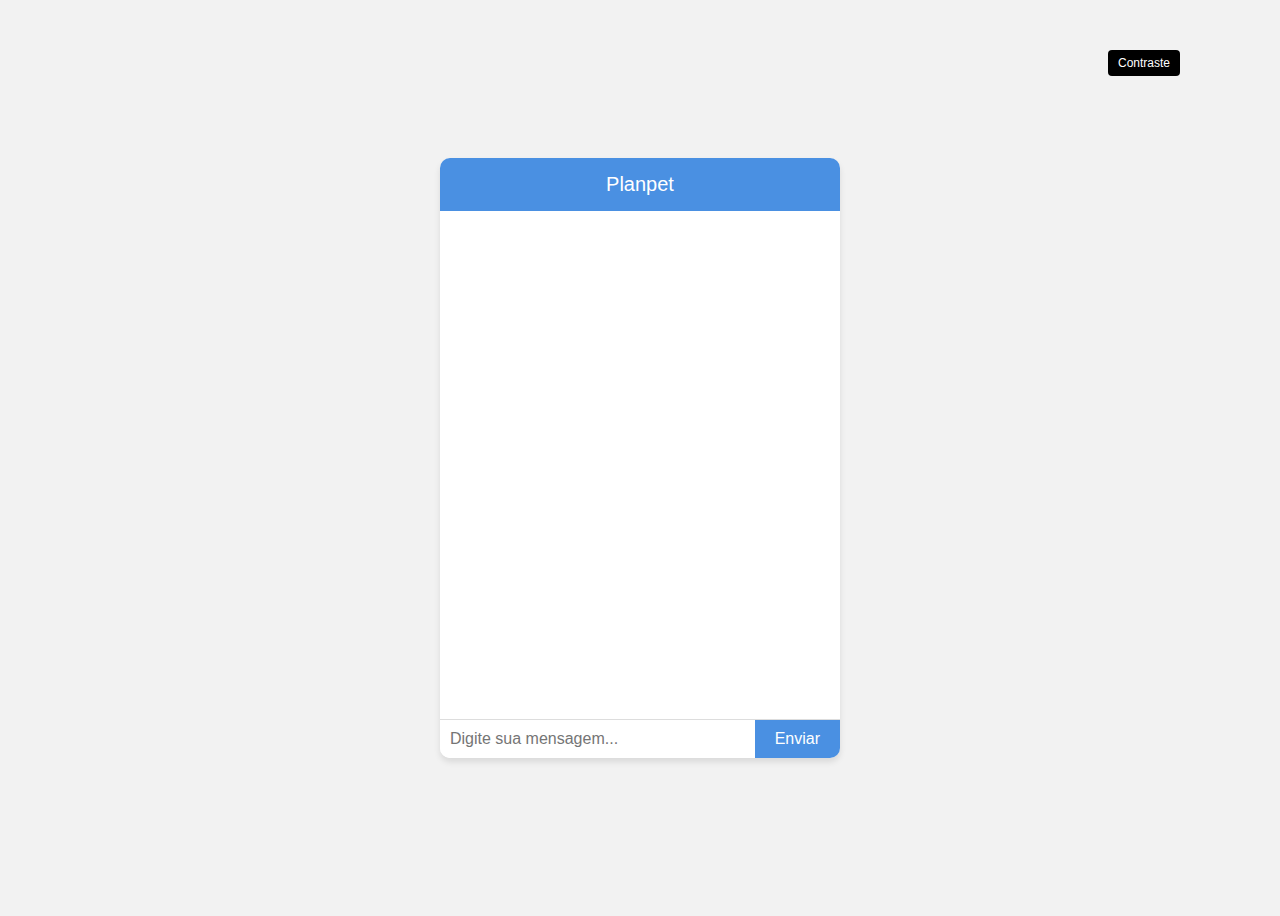
<file: chatbot/index.html>
<!DOCTYPE html>
<html lang="pt-BR">
<head>
  <meta charset="UTF-8" />
  <meta name="viewport" content="width=device-width, initial-scale=1.0"/>
  <title>Chatbot</title>
  <style>

  body.contraste {
  background-color: #000 !important;
  color: #fff !important;
}

body.contraste .chat-container {
  background-color: #111 !important;
  color: #fff !important;
}

body.contraste .chat-header {
  background-color: #fff !important;
  color: #000 !important;
}

body.contraste .chat-input input {
  background-color: #333 !important;
  color: #fff !important;
}

body.contraste .chat-input button {
  background-color: #fff !important;
  color: #000 !important;
}

body.contraste .user .text {
  background-color: #444 !important;
  color: #fff !important;
}

body.contraste .bot .text {
  background-color: #222 !important;
  color: #fff !important;
}

    body {
      background-color: #f2f2f2;
      font-family: 'Segoe UI', Tahoma, Geneva, Verdana, sans-serif;
      display: flex;
      justify-content: center;
      align-items: center;
      height: 100vh;
    }

    .chat-container {
      width: 400px;
      height: 600px;
      background-color: #ffffff;
      border-radius: 10px;
      box-shadow: 0 4px 6px rgba(0,0,0,0.1);
      display: flex;
      flex-direction: column;
      overflow: hidden;
    }

    .chat-header {
      background-color: #4A90E2;
      color: #ffffff;
      padding: 15px;
      text-align: center;
      font-size: 20px;
    }

    .chat-messages {
      flex: 1;
      padding: 15px;
      overflow-y: auto;
    }

    .chat-input {
      display: flex;
      border-top: 1px solid #ddd;
    }

    .chat-input input {
      flex: 1;
      padding: 10px;
      border: none;
      outline: none;
      font-size: 16px;
    }

    .chat-input button {
      padding: 10px 20px;
      background-color: #4A90E2;
      color: #ffffff;
      border: none;
      cursor: pointer;
      font-size: 16px;
    }

    .message {
      margin-bottom: 10px;
    }

    .user .text {
      background-color: #DCF8C6;
      padding: 10px;
      border-radius: 10px;
      max-width: 80%;
      align-self: flex-end;
    }

    .bot .text {
      background-color: #f1f0f0;
      padding: 10px;
      border-radius: 10px;
      max-width: 80%;
      align-self: flex-start;
    }
  </style>
</head>
<body>
  <button id="toggle-contrast" style="
  position: fixed;
  top: 50px;
  right: 100px;
  z-index: 999;
  padding: 6px 10px;
  font-size: 12px;
  background: #000;
  color: #fff;
  border: none;
  border-radius: 4px;
  cursor: pointer;">
  Contraste
</button>

  <div class="chat-container">
    <div class="chat-header">Planpet</div>
    <div class="chat-messages" id="chatMessages"></div>
    <div class="chat-input">
      <input type="text" id="userInput" placeholder="Digite sua mensagem..." />
      <button onclick="sendMessage()">Enviar</button>
    </div>
  </div>

  <script>
    const API_KEY = 'AIzaSyAIboEpwiw1fWnX_mWtFrXWZW3OJZbT8ag'; // Substitua pela sua chave da API Gemini

    const parceirosPetshop = [
      { nome: "studio PET", telefone: "(11) 94448-4130" },
      { nome: "IRON DOG", telefone: "(11) 95050-3334" },
    ];

    async function sendMessage() {
      const input = document.getElementById('userInput');
      const message = input.value.trim();
      if (!message) return;

      addMessage('user', message);
      input.value = '';

      if (message.toLowerCase().includes('petshop')) {
        const resposta = parceirosPetshop.map(p => `${p.nome} - ${p.telefone}`).join('\n');
        addMessage('bot', `Aqui estão alguns petshops parceiros:\n${resposta}`);
        return;
      }

      addMessage('bot', 'Pensando...');

      try {
        const response = await fetch(`https://generativelanguage.googleapis.com/v1beta/models/gemini-2.0-flash:generateContent?key=${API_KEY}`, {
          method: 'POST',
          headers: { 'Content-Type': 'application/json' },
          body: JSON.stringify({
            contents: [{
              parts: [{ text: message }]
            }]
          })
        });

        const data = await response.json();
        const reply = data.candidates?.[0]?.content?.parts?.[0]?.text || 'Desculpe, não consegui responder.';

        removeLastBotMessage();
        addMessage('bot', reply);
      } catch (err) {
        removeLastBotMessage();
        addMessage('bot', 'Erro ao se comunicar com a API.');
        console.error(err);
      }
    }

    function addMessage(sender, text) {
      const messagesDiv = document.getElementById('chatMessages');
      const messageDiv = document.createElement('div');
      messageDiv.classList.add('message', sender);

      const textSpan = document.createElement('div');
      textSpan.classList.add('text');
      textSpan.innerText = text;

      messageDiv.appendChild(textSpan);
      messagesDiv.appendChild(messageDiv);
      messagesDiv.scrollTop = messagesDiv.scrollHeight;
    }

    function removeLastBotMessage() {
      const messagesDiv = document.getElementById('chatMessages');
      const last = [...messagesDiv.querySelectorAll('.message.bot')].pop();
      if (last) messagesDiv.removeChild(last);
    }

    document.getElementById('toggle-contrast').addEventListener('click', () => {
  document.body.classList.toggle('contraste');
});

  </script>
</body>
</html>
</file>
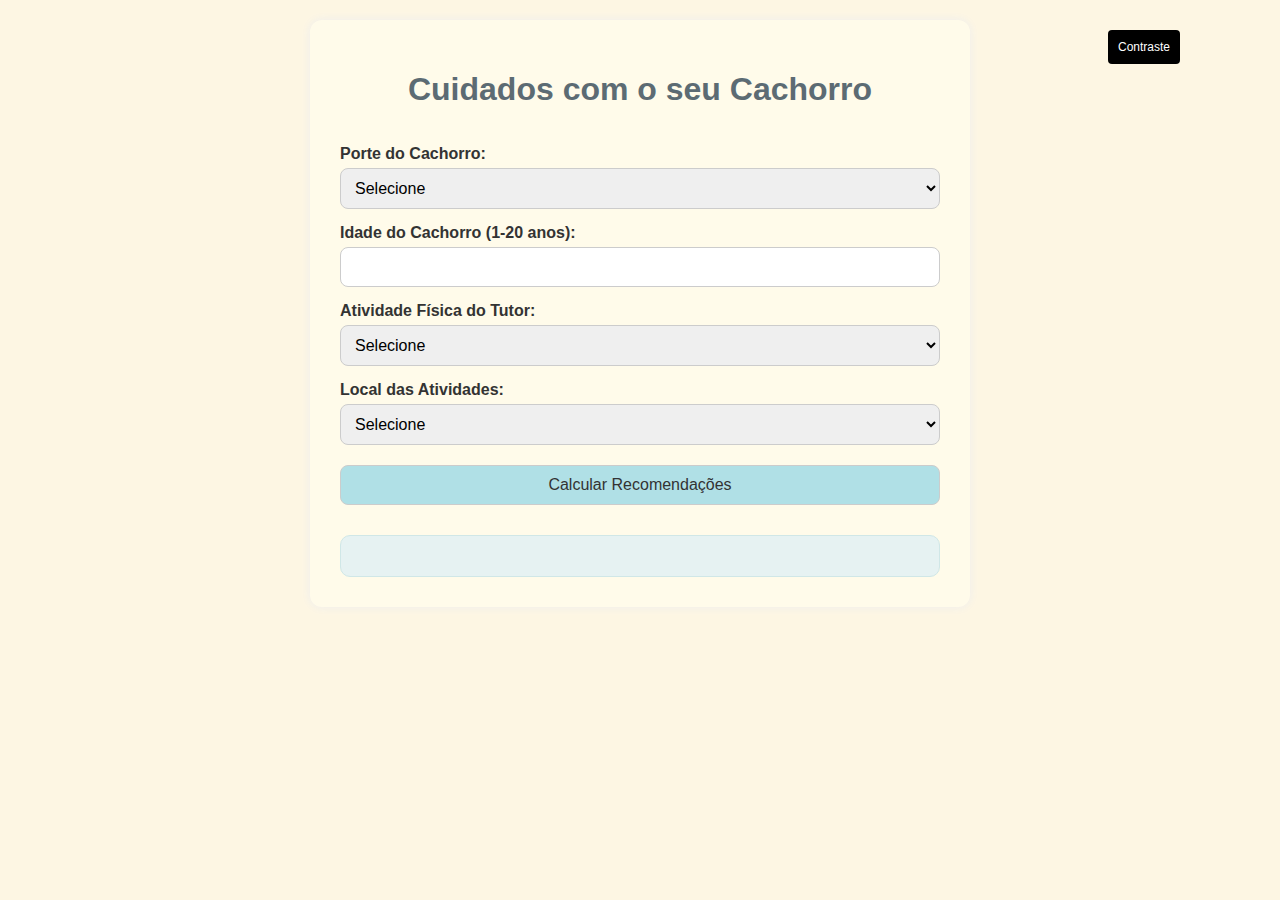
<file: Atividades-Pet-main/atividadepet.html>
<!DOCTYPE html>
<html lang="pt-BR">

<head>
    <meta charset="UTF-8" />
    <meta name="viewport" content="width=device-width, initial-scale=1.0" />
    <title>Cuidados com o Seu Cachorro</title>
    <style>
        
body.contraste {
  background-color: #000 !important;
  color: #fff !important;
}

body.contraste .container {
  background-color: #111 !important;
  color: #fff !important;
}

body.contraste input,
body.contraste select {
  background-color: #333 !important;
  color: #fff !important;
  border: 1px solid #fff;
}

body.contraste label,
body.contraste h1,
body.contraste h2,
body.contraste h3 {
  color: #fff !important;
}

body.contraste button {
  background-color: #fff !important;
  color: #000 !important;
}

        body {
            font-family: Arial, sans-serif;
            background-color: #fdf6e3;
            color: #333;
            margin: 0;
            padding: 20px;
        }

        .container {
            max-width: 600px;
            background-color: #fffbea;
            margin: auto;
            padding: 30px;
            border-radius: 12px;
            box-shadow: 0 0 10px #eee;
        }

        h1 {
            text-align: center;
            color: #5c6b73;
        }

        form {
            display: flex;
            flex-direction: column;
        }

        label {
            margin-top: 15px;
            font-weight: bold;
        }

        input,
        select,
        button {
            margin-top: 5px;
            padding: 10px;
            border: 1px solid #ccc;
            border-radius: 8px;
            font-size: 1rem;
        }

        button {
            background-color: #b0e0e6;
            color: #333;
            margin-top: 20px;
            cursor: pointer;
            transition: background 0.3s ease;
        }

        button:hover {
            background-color: #add8e6;
        }

        .resultado {
            margin-top: 30px;
            padding: 20px;
            background-color: #e6f2f2;
            border-radius: 10px;
            border: 1px solid #d0e7e7;
        }
    </style>
</head>
<nav>
    <button id="toggle-contrast" style="
  position: fixed;
  top: 10px;
  right: 100px;
  z-index: 999;
  padding: 10px 10px;
  font-size: 12px;
  background: #000;
  color: #fff;
  border: none;
  border-radius: 4px;
  cursor: pointer;
">
  Contraste
</button>

</nav>
<body>
    <div class="container">
        <h1>Cuidados com o seu Cachorro</h1>
        <form id="dogForm">
            <label for="porte">Porte do Cachorro:</label>
            <select id="porte" required>
                <option value="">Selecione</option>
                <option value="pequeno">Pequeno</option>
                <option value="medio">Médio</option>
                <option value="grande">Grande</option>
            </select>

            <label for="idade">Idade do Cachorro (1-20 anos):</label>
            <input type="number" id="idade" min="1" max="20" required>

            <label for="atividadeTutor">Atividade Física do Tutor:</label>
            <select id="atividadeTutor" required>
                <option value="">Selecione</option>
                <option value="frequente">Atividade Frequente</option>
                <option value="esporadica">Atividade Esporádica</option>
            </select>

            <label for="local">Local das Atividades:</label>
            <select id="local" required>
                <option value="">Selecione</option>
                <option value="casa">Casa</option>
                <option value="apartamento">Apartamento</option>
                <option value="parque">Parque</option>
                <option value="rua">Rua</option>
            </select>

            <button type="submit">Calcular Recomendações</button>
        </form>

        <div id="resultado" class="resultado"></div>
    </div>

    <script>
        document.getElementById("dogForm").addEventListener("submit", function (e) {
            e.preventDefault();

            const porte = document.getElementById("porte").value;
            const idade = parseInt(document.getElementById("idade").value);
            const atividadeTutor = document.getElementById("atividadeTutor").value;
            const local = document.getElementById("local").value;

            let horas = 0;

            if (porte === "pequeno") {
                horas = atividadeTutor === "frequente" ? 4 : 2;
            } else if (porte === "medio") {
                horas = atividadeTutor === "frequente" ? 6 : 3;
            } else if (porte === "grande") {
                horas = atividadeTutor === "frequente" ? 8 : 4;
            }

            if (idade >= 10) horas -= 1;
            if (idade <= 2) horas += 1;

            if (local === "parque" || local === "rua") horas += 1;
            if (local === "apartamento") horas -= 1;

            horas = Math.max(horas, 1);

            const dicasSaude = `
        <ul>
          <li>Leve seu cachorro para check-ups regulares com o veterinário.</li>
          <li>Mantenha a vacinação e vermifugação em dia.</li>
          <li>Ofereça água fresca sempre disponível.</li>
          <li>Estimule com brinquedos e interações.</li>
        </ul>
      `;

            let racao = "";
            if (idade <= 1) {
                racao = "Ração Premium para filhotes, rica em proteínas e DHA.";
            } else if (idade <= 7) {
                racao = "Ração para adultos com nutrientes balanceados e ômega 3.";
            } else {
                racao = "Ração sênior com condroitina e glucosamina para articulações.";
            }

            document.getElementById("resultado").innerHTML = `
        <h2>Recomendações:</h2>
        <p><strong>Horas ideais de atividade por semana:</strong> ${horas} horas</p>
        <h3>Dicas de Saúde:</h3>
        ${dicasSaude}
        <h3>Ração Ideal:</h3>
        <p>${racao}</p>
      `;
        });
        document.getElementById('toggle-contrast').addEventListener('click', () => {
  document.body.classList.toggle('contraste');
});

    </script>
</body>

</html>
</file>
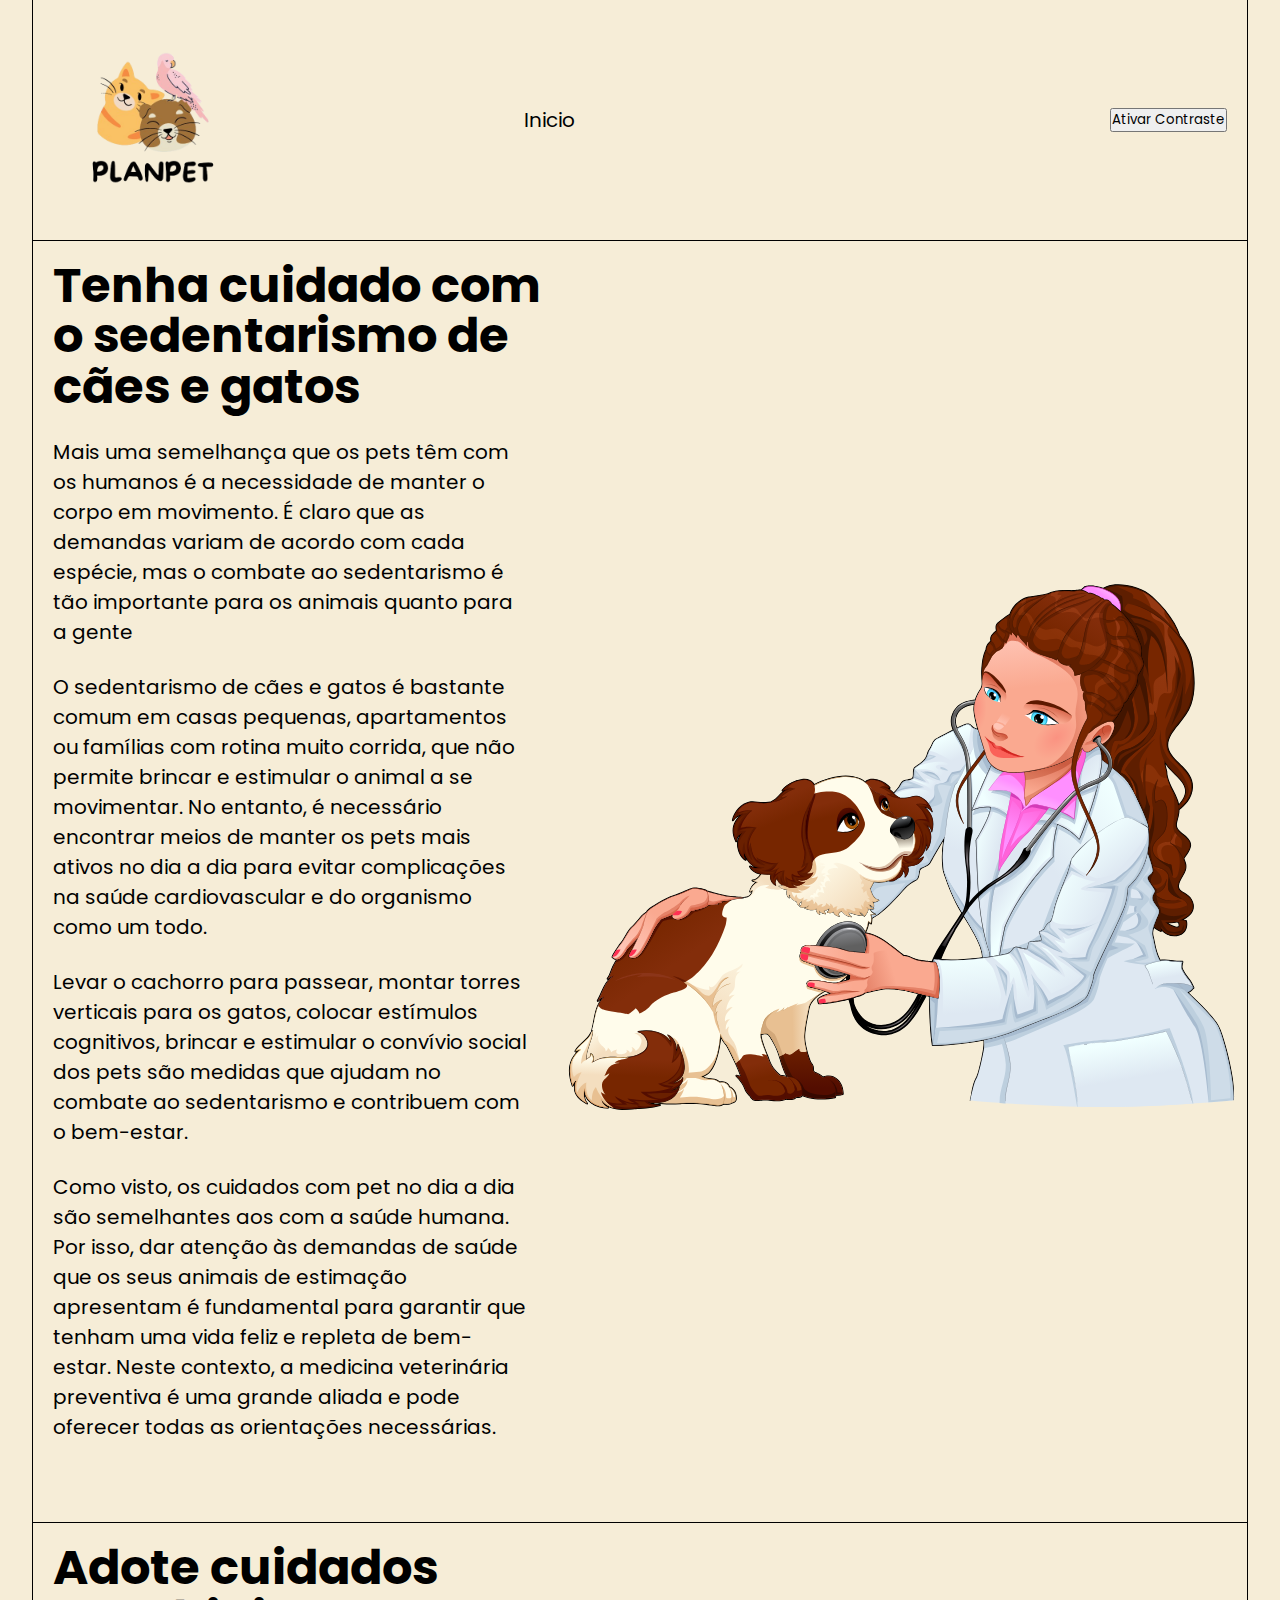
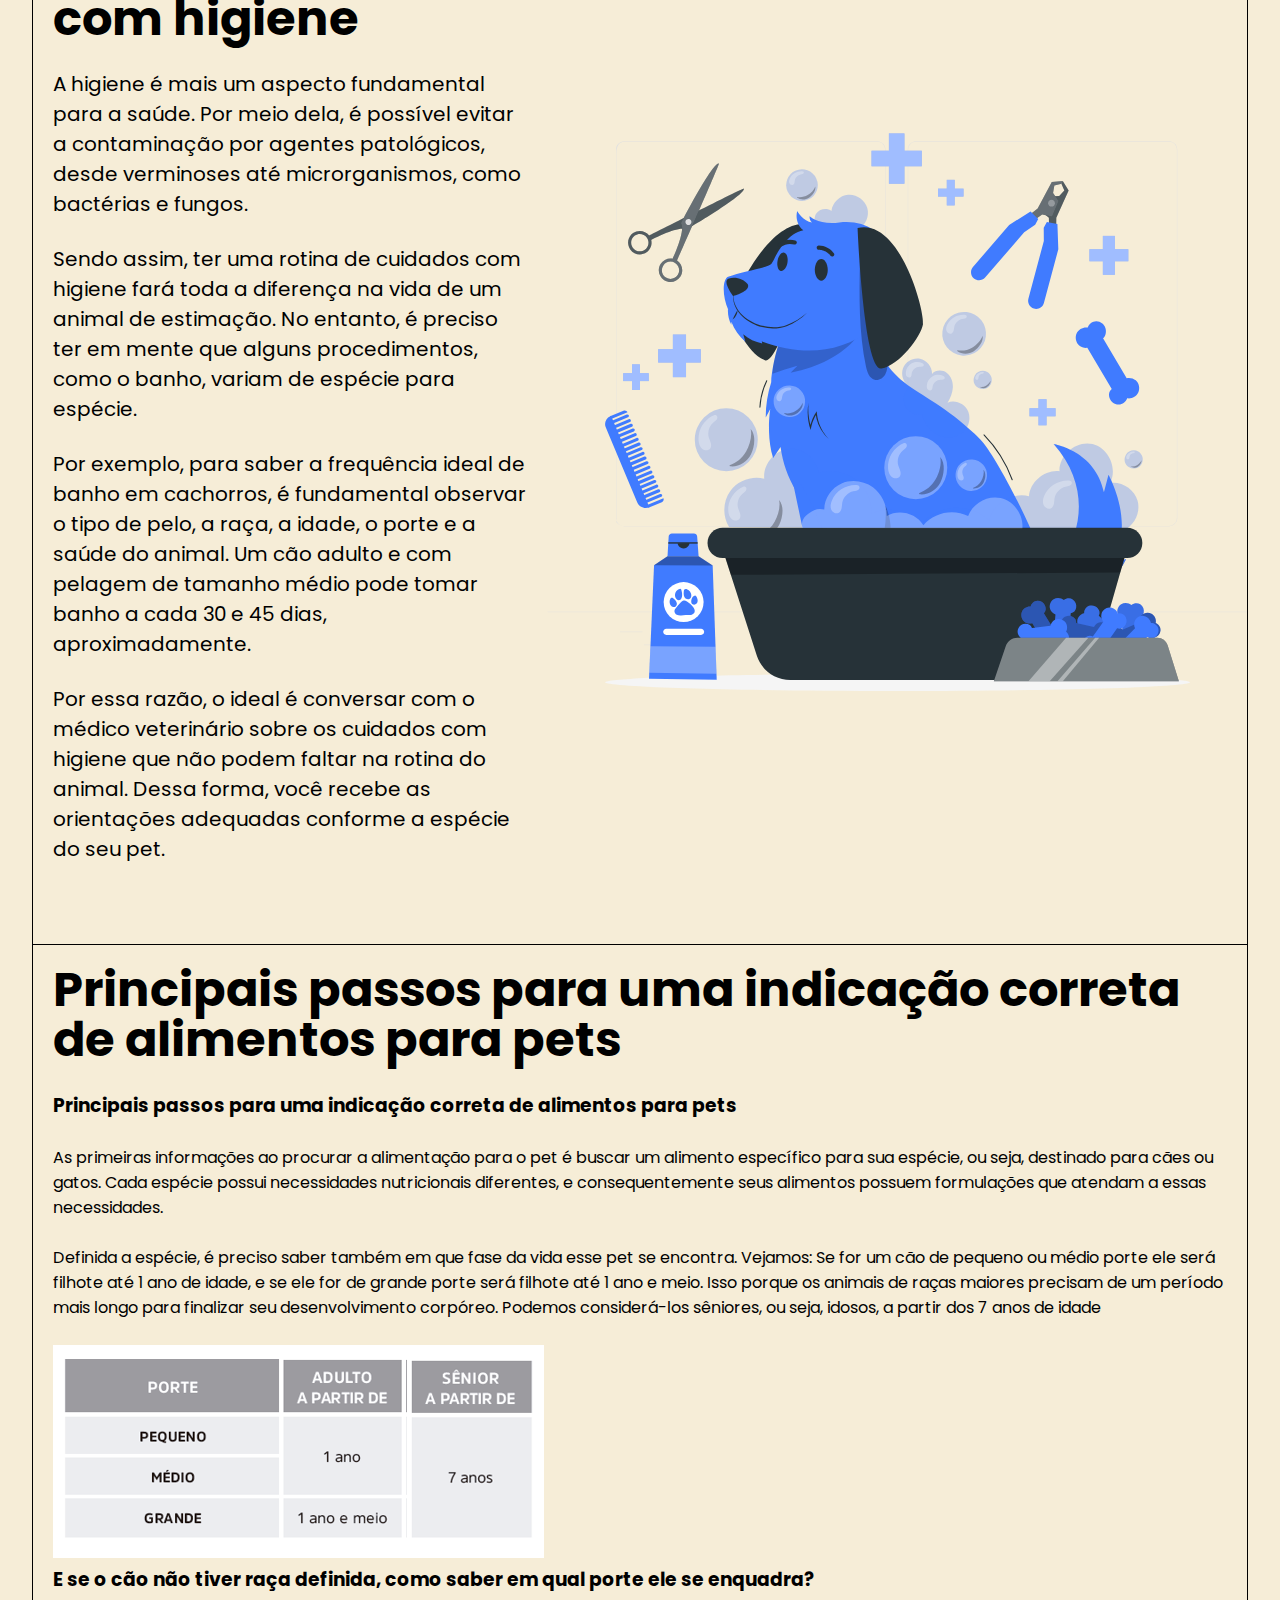
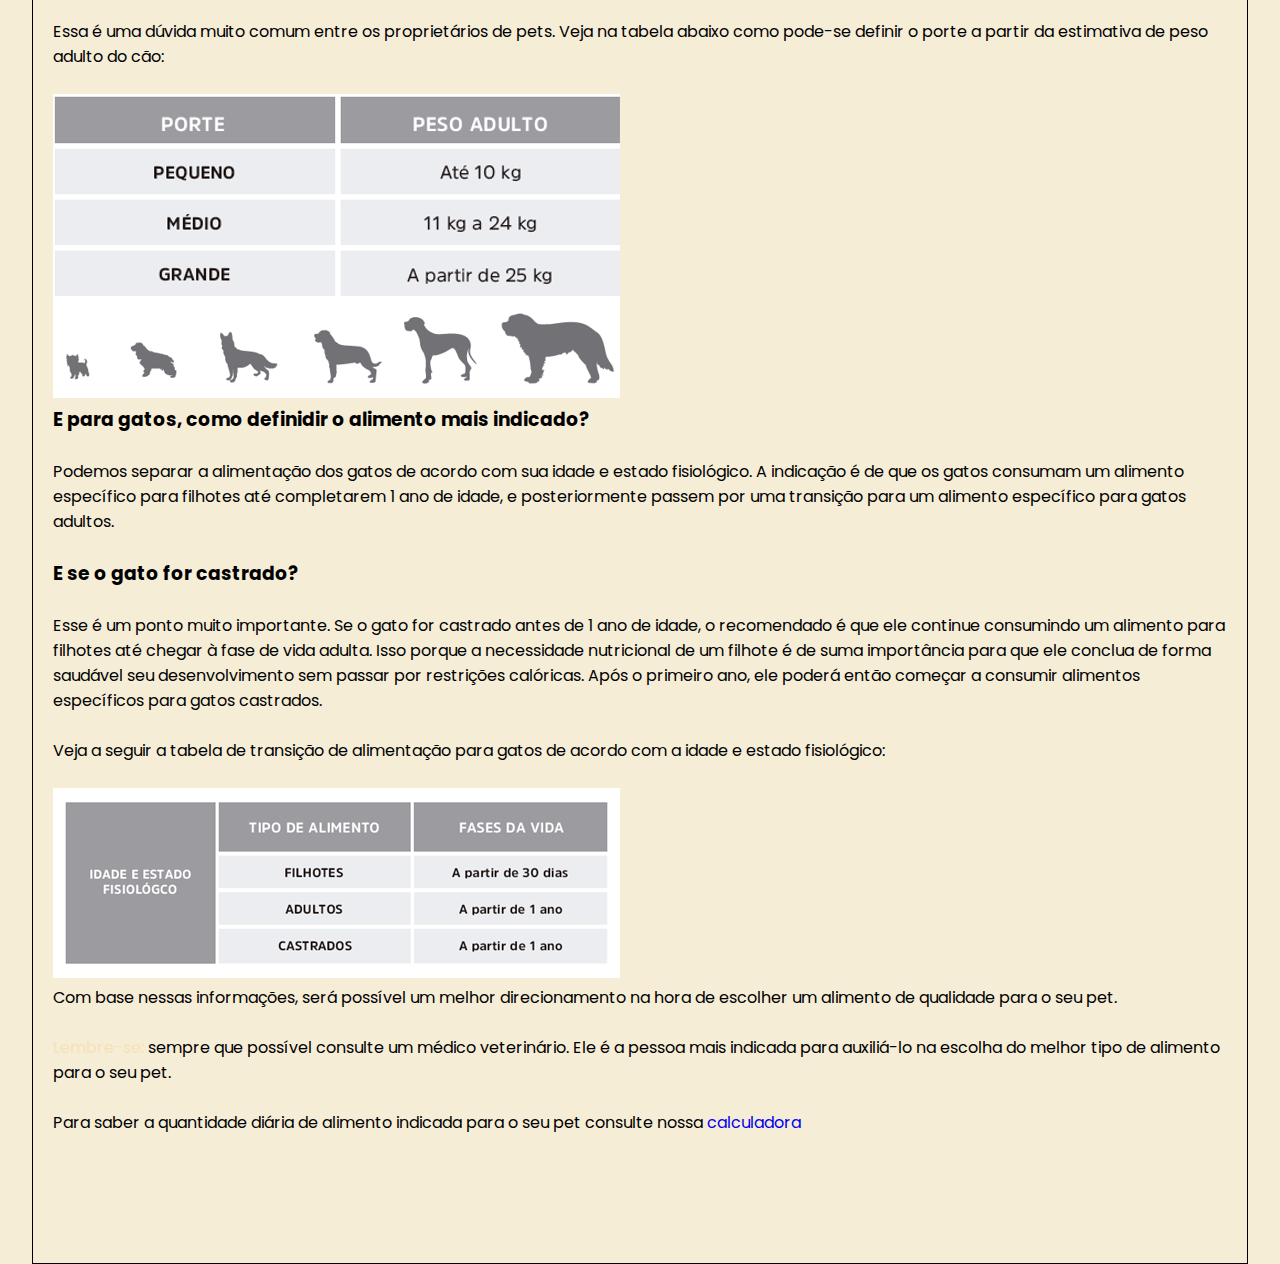
<file: blog/blog.html>
<!DOCTYPE html>
<html lang="en">
<head>
    <meta charset="UTF-8">
    <meta name="viewport" content="width=device-width, initial-scale=1.0">
    <link rel="stylesheet" href="./css/blog.css">
    <title>blog</title>
</head>
<body>
    <header>
        <div class="container " > 
        <img src="./planpetpi.png" alt= "bem-vindo" class="imgtm">
        <nav >
            <a href="/index.html">Inicio</a>
           
            
            
        </nav>
        <a href></a>   
         <button id="dark-mode-toggle">Ativar Contraste</button>
    </div>
    </header>
        
        <section class="hero-section">
            <div class="container row-reverse" >
            <img src="./985081_293.svg" alt="" width="700">
            <div>
                <h1>Tenha cuidado com o sedentarismo de cães e gatos</h1><br>
                <p >Mais uma semelhança que os pets têm com os humanos é a necessidade de manter o corpo em movimento. É claro que as demandas variam de acordo com cada espécie, mas o combate ao sedentarismo é tão importante para os animais quanto para a gente</p>
               <br>
                <p>O sedentarismo de cães e gatos é bastante comum em casas pequenas, apartamentos ou famílias com rotina muito corrida, que não permite brincar e estimular o animal a se movimentar. No entanto, é necessário encontrar meios de manter os pets mais ativos no dia a dia para evitar complicações na saúde cardiovascular e do organismo como um todo.
                </p>
                <br>
                
                <p>Levar o cachorro para passear, montar torres verticais para os gatos, colocar estímulos cognitivos, brincar e estimular o convívio social dos pets são medidas que ajudam no combate ao sedentarismo e contribuem com o bem-estar.</p>
                <br>
                <p>Como visto, os cuidados com pet no dia a dia são semelhantes aos com a saúde humana. Por isso, dar atenção às demandas de saúde que os seus animais de estimação apresentam é fundamental para garantir que tenham uma vida feliz e repleta de bem-estar. Neste contexto, a medicina veterinária preventiva é uma grande aliada e pode oferecer todas as orientações necessárias.</p>
        </section>

        <section class="hero-section">
            <div class="container row-reverse" >
            <img src="./30590429_7696081.svg" alt="" width="700">
            <div>

            <h1>Adote cuidados com higiene</h1>
            <br>
            <p>A higiene é mais um aspecto fundamental para a saúde. Por meio dela, é possível evitar a contaminação por agentes patológicos, desde verminoses até microrganismos, como bactérias e fungos.</p>
            <br>
            <p>Sendo assim, ter uma rotina de cuidados com higiene fará toda a diferença na vida de um animal de estimação. No entanto, é preciso ter em mente que alguns procedimentos, como o banho, variam de espécie para espécie.</p>
            <br>
            <p>Por exemplo, para saber a frequência ideal de banho em cachorros, é fundamental observar o tipo de pelo, a raça, a idade, o porte e a saúde do animal. Um cão adulto e com pelagem de tamanho médio pode tomar banho a cada 30 e 45 dias, aproximadamente.
            </p>
            <br>
            <p>Por essa razão, o ideal é conversar com o médico veterinário sobre os cuidados com higiene que não podem faltar na rotina do animal. Dessa forma, você recebe as orientações adequadas conforme a espécie do seu pet.</p>
               
    </section>

    <section class="courses-section">
        <h1>Principais passos para uma indicação correta de alimentos para pets</h1>
        <br>
        <h3>Principais passos para uma indicação correta de alimentos para pets</h3>
        <br>
        <p>
        As primeiras informações ao procurar a alimentação para o pet é buscar um alimento específico para sua espécie, ou seja, destinado para cães ou gatos. Cada espécie possui necessidades nutricionais diferentes, e consequentemente seus alimentos possuem formulações que atendam a essas necessidades.
        </p>
        <br>
        <p>Definida a espécie, é preciso saber também em que fase da vida esse pet se encontra. Vejamos: Se for um cão de pequeno ou médio porte ele será filhote até 1 ano de idade, e se ele for de grande porte será filhote até 1 ano e meio. Isso porque os animais de raças maiores precisam de um período mais longo para finalizar seu desenvolvimento corpóreo. Podemos considerá-los sêniores, ou seja, idosos, a partir dos 7 anos de idade</p>
        <br>
        <img src="./14-INDICAÇÃO(tabela1).png" alt="">
        <br>
        <h3>E se o cão não tiver raça definida, como saber em qual porte ele se enquadra?</h3>
        <br>
        <p>Essa é uma dúvida muito comum entre os proprietários de pets. Veja na tabela abaixo como pode-se definir o porte a partir da estimativa de peso adulto do cão:</p>
        <br>
        <img src="./14-INDICAÇÃO(tabela2)(2).png" alt="">
        <h3>E para gatos, como definidir o alimento mais indicado?</h3>
        <br>
        <p>Podemos separar a alimentação dos gatos de acordo com sua idade e estado fisiológico. A indicação é de que os gatos consumam um alimento específico para filhotes até completarem 1 ano de idade, e posteriormente passem por uma transição para um alimento específico para gatos adultos.</p>
        <br>
        <h3>E se o gato for castrado?</h3>
        <br>
        <p>Esse é um ponto muito importante. Se o gato for castrado antes de 1 ano de idade, o recomendado é que ele continue consumindo um alimento para filhotes até chegar à fase de vida adulta. Isso porque a necessidade nutricional de um filhote é de suma importância para que ele conclua de forma saudável seu desenvolvimento sem passar por restrições calóricas. Após o primeiro ano, ele poderá então começar a consumir alimentos específicos para gatos castrados.
            <br>
            <br>
            Veja a seguir a tabela de transição de alimentação para gatos de acordo com a idade e estado fisiológico:</p>
            <br>
            <img src="./14-INDICAÇÃO(tabela3).png" alt="">
        <br>
        <p>Com base nessas informações, será possível um melhor direcionamento na hora de escolher um alimento de qualidade para o seu pet.</p>
        <br>
        <p> <span class="text-primary">Lembre-se:</h3></span> sempre que possível consulte um médico veterinário. Ele é a pessoa mais indicada para auxiliá-lo na escolha do melhor tipo de alimento para o seu pet.</p>
        <br>
        <p>Para saber a quantidade diária de alimento indicada para o seu pet consulte nossa <a href="./calculadora.html">calculadora</a></p>

      

</section>
  
        <script>
       document.addEventListener("DOMContentLoaded", function() {
    const botaoContraste = document.getElementById("dark-mode-toggle");
    const corpo = document.body;

    // Verifica se há um modo salvo no localStorage
    if (localStorage.getItem("modoEscuro") === "ativado") {
        corpo.classList.add("dark-mode");
    }

    botaoContraste.addEventListener("click", function() {
        corpo.classList.toggle("dark-mode");

        // Salva a preferência do usuário no localStorage
        if (corpo.classList.contains("dark-mode")) {
            localStorage.setItem("modoEscuro", "ativado");
        } else {
            localStorage.removeItem("modoEscuro");
        }
    });
});
        </script>
    </main>
    
</body>
</html>
</file>
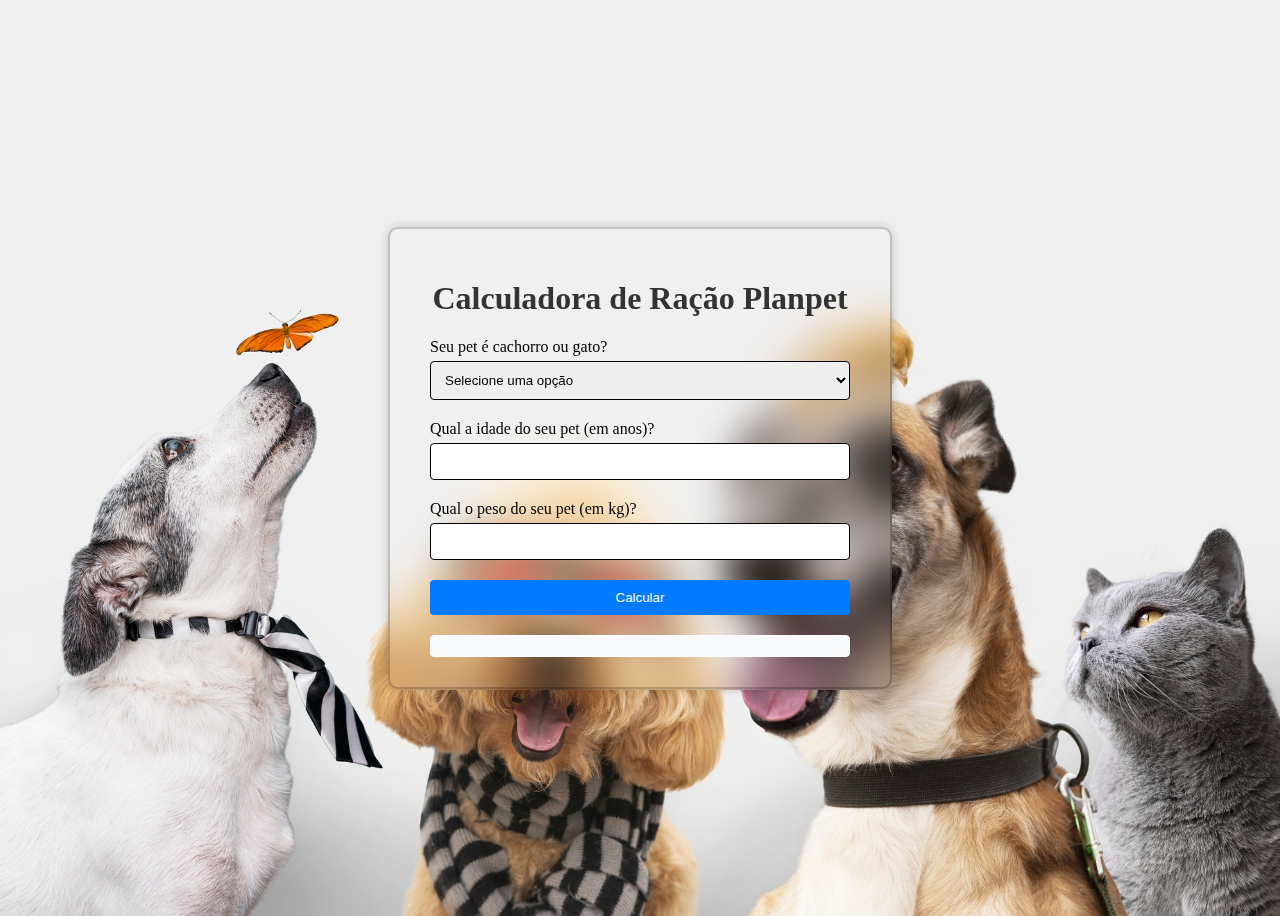
<file: blog/calculadora.html>
<!DOCTYPE html>
<html lang="pt">

<head>
    <meta charset="UTF-8">
    <meta name="viewport" content="width=device-width, initial-scale=1.0">
    <title>Calculadora de Ração para Pets</title>
    <style>
        body {
            display: flex;
            justify-content: center;
            align-items: center;
            height: 100vh;
            min-height: 100vh;
            background: url(./grupo-de-animais-fofos-em-fundo-branco.jpg) no-repeat;
            background-size: cover;
            background-position: center;
        }

        .container {
            width: 420px;
            background: transparent;
            border: 2px solid rgba(0, 0, 0, 0.2);
            backdrop-filter: blur(20px);
            box-shadow: 0 0 10px rgba(0, 0, 0, .2);
            color: #000000;
            border-radius: 10px;
            padding: 30px 40px;

        }

        h1 {
            text-align: center;
            color: #333;
        }

        form {
            display: flex;
            flex-direction: column;
            margin-top: 20px;
        }

        label {
            margin-bottom: 5px;
            color: #000000;
        }

        input,
        select {
            padding: 10px;
            margin-bottom: 20px;
            border: 1px solid #000000;
            border-radius: 4px;
        }

        button {
            padding: 10px 15px;
            background-color: #007bff;
            color: white;
            border: none;
            border-radius: 4px;
            cursor: pointer;
            transition: background-color 0.3s ease;
        }

        button:hover {
            background-color: #0056b3;
        }

        #resultado {
            margin-top: 20px;
            padding: 10px;
            background-color: #f8f9fa;
            border: 1px solid #fffdfd;
            border-radius: 4px;



        }
    </style>
</head>

<body>
    <div class="input-field">
        <div class="container">
            <h1>Calculadora de Ração Planpet</h1>

            <form id="petForm">
                <label for="tipo_pet">Seu pet é cachorro ou gato?</label>
                <select id="tipo_pet" name="tipo_pet" required>
                    <option value="">Selecione uma opção</option>
                    <option value="cachorro">Cachorro</option>
                    <option value="gato">Gato</option>
                </select>

                <label for="idade">Qual a idade do seu pet (em anos)?</label>
                <input type="number" id="idade" name="idade" min="0" step="any" required>

                <label for="peso">Qual o peso do seu pet (em kg)?</label>
                <input type="number" id="peso" name="peso" min="0" step="any" required>

                <button type="submit">Calcular</button>
            </form>
            <div id="resultado"></div>
        </div>

        <script>
            function calcularRacao(tipoPet, idade, peso) {
                if (tipoPet === 'cachorro') {
                    return idade < 1 ? peso * 40 : peso * 30;
                } else if (tipoPet === 'gato') {
                    return idade < 1 ? peso * 50 : peso * 20;
                } else {
                    return 0;
                }
            }

            document.getElementById('petForm').onsubmit = function (event) {
                event.preventDefault();
                var tipoPet = document.getElementById('tipo_pet').value.toLowerCase();
                var idade = parseFloat(document.getElementById('idade').value);
                var peso = parseFloat(document.getElementById('peso').value);
                var quantidadeRacao = calcularRacao(tipoPet, idade, peso);
                document.getElementById('resultado').innerText = 'Você deve dar aproximadamente ' + quantidadeRacao.toFixed(0) + 'g de ração por dia para o seu ' + tipoPet + '.';
            }
        </script>

</body>

</html>
</file>
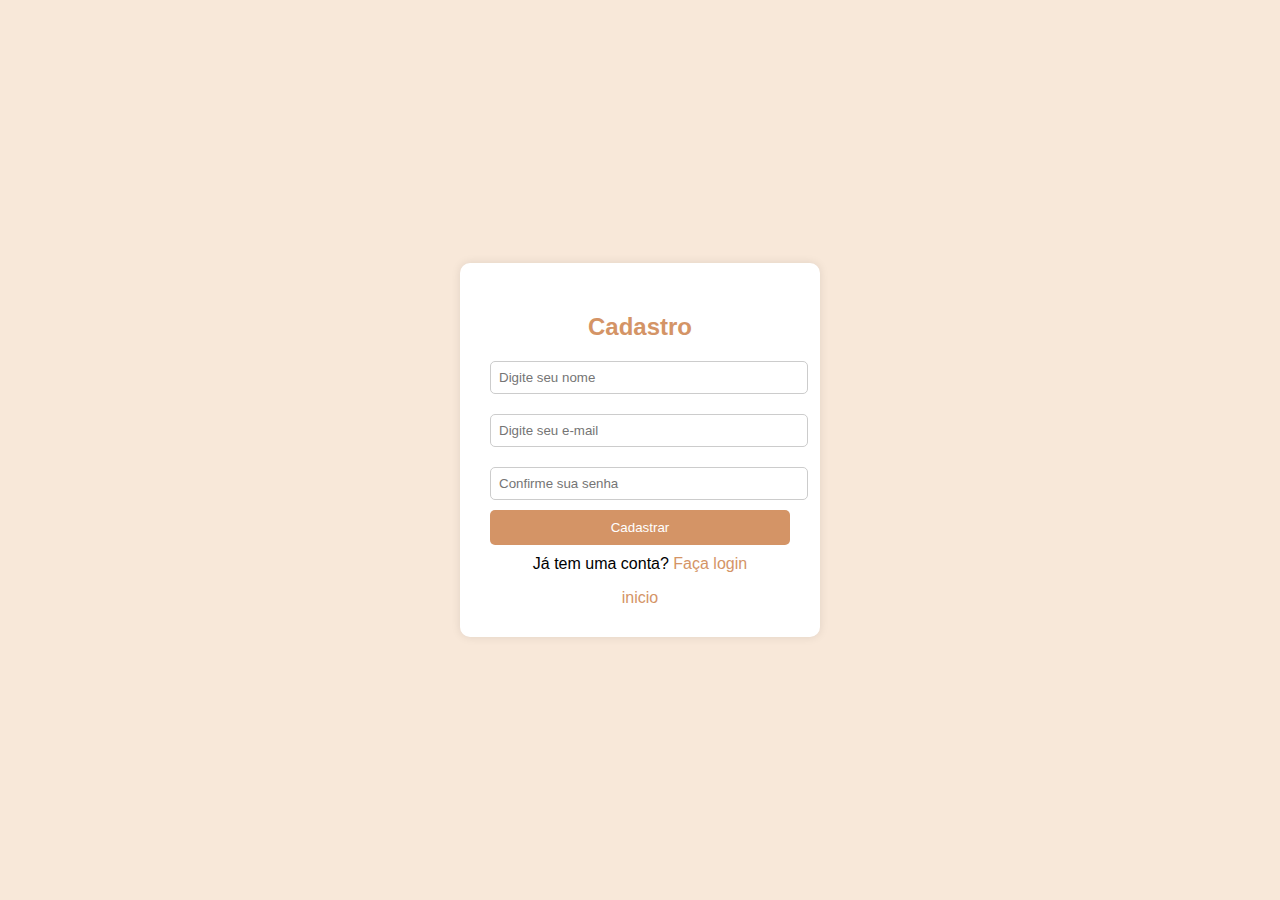
<file: cadastro/cadastro.html>
<!DOCTYPE html>
<html lang="pt-BR">
<head>
    <meta charset="UTF-8">
    <meta name="viewport" content="width=device-width, initial-scale=1.0">
    <title>Cadastro</title>
    <link rel="stylesheet" href="src/style/style.css">
</head>
<body>
    
    <div class="container">
        <h2>Cadastro</h2>
        <form id="registerForm">
            <label for="name"></label>
            <input type="text" id="name" placeholder="Digite seu nome" required>

            <label for="email"></label>
            <input type="email" id="emailRegister" placeholder="Digite seu e-mail" required>

            <label for="password"></label>
            <input type="password" id="passwordRegister" placeholder="Confirme sua senha" required>

            <button type="submit">Cadastrar</button>
            <p>Já tem uma conta? <a href="./login.html">Faça login</a></p>
            <a href="/index.html"> inicio </a>
        </form>
    </div>
    <script>
document.getElementById("registerForm").addEventListener("submit", function(event) {
    event.preventDefault();
    const formData = new FormData(this);

    fetch("cadastrar.php", {
        method: "POST",
        body: formData
    }).then(res => res.text())
      .then(msg => alert(msg))
      .catch(err => console.error(err));
});
</script>

</body>
</html>
</file>
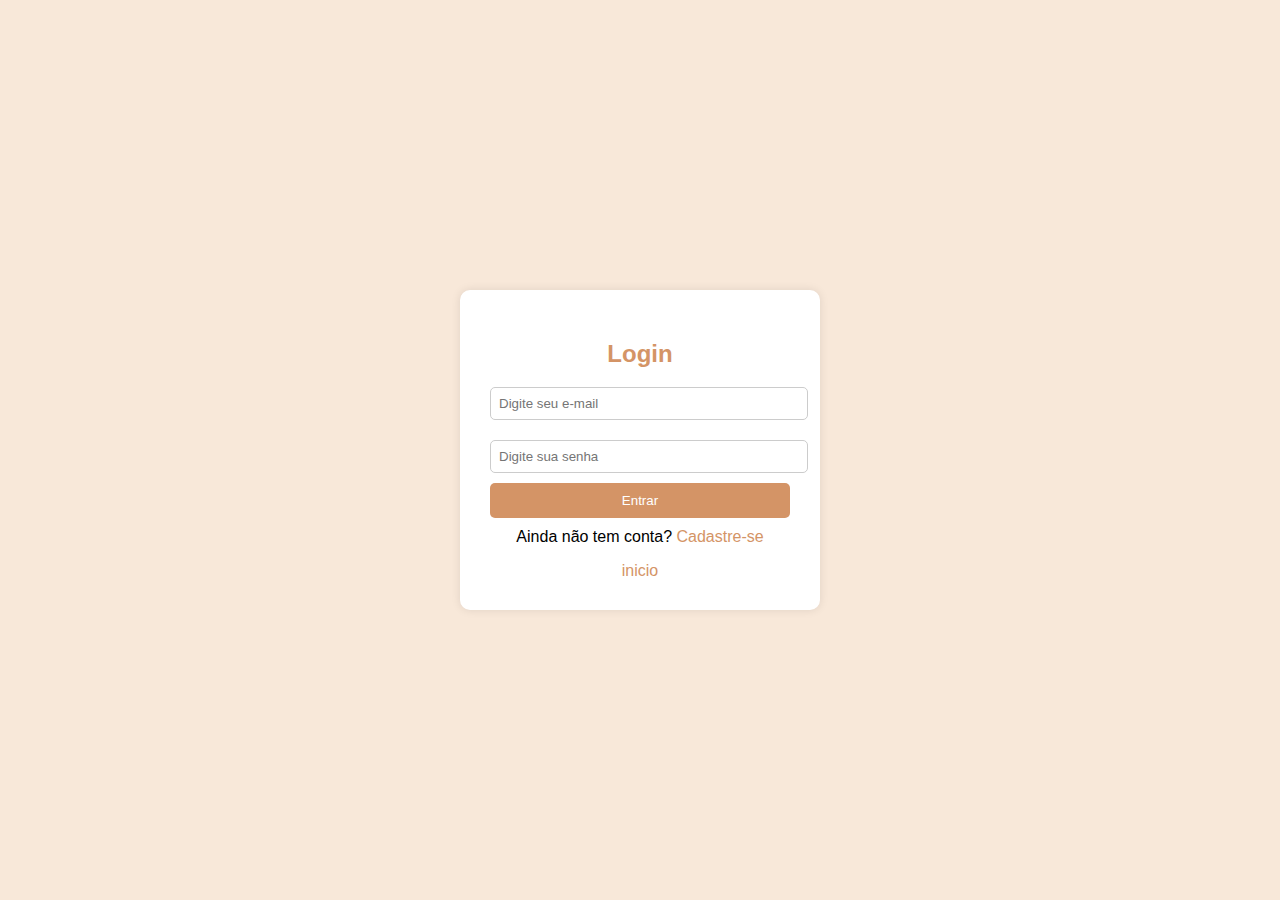
<file: cadastro/login.html>
<!DOCTYPE html>
<html lang="pt-BR">
<head>
    <meta charset="UTF-8">
    <meta name="viewport" content="width=device-width, initial-scale=1.0">
    <title>Login - PetShop</title>
    <link rel="stylesheet" href="src/style/style.css">
</head>
<body>
    <div class="container">
        <h2>Login</h2>
        <form id="loginForm">
            <label for="email"></label>
            <input type="email" id="email" placeholder="Digite seu e-mail" required>

            <label for="password"></label>
            <input type="password" id="password" placeholder="Digite sua senha" required>

            <button type="submit">Entrar</button>
            <p>Ainda não tem conta? <a href="./cadastro.html">Cadastre-se</a></p>
            <a href="/index.html"> inicio </a>

        </form>
    </div>
    <script src="src/style/javascript/javascript.js"></script>
</body>
</html>
</file>
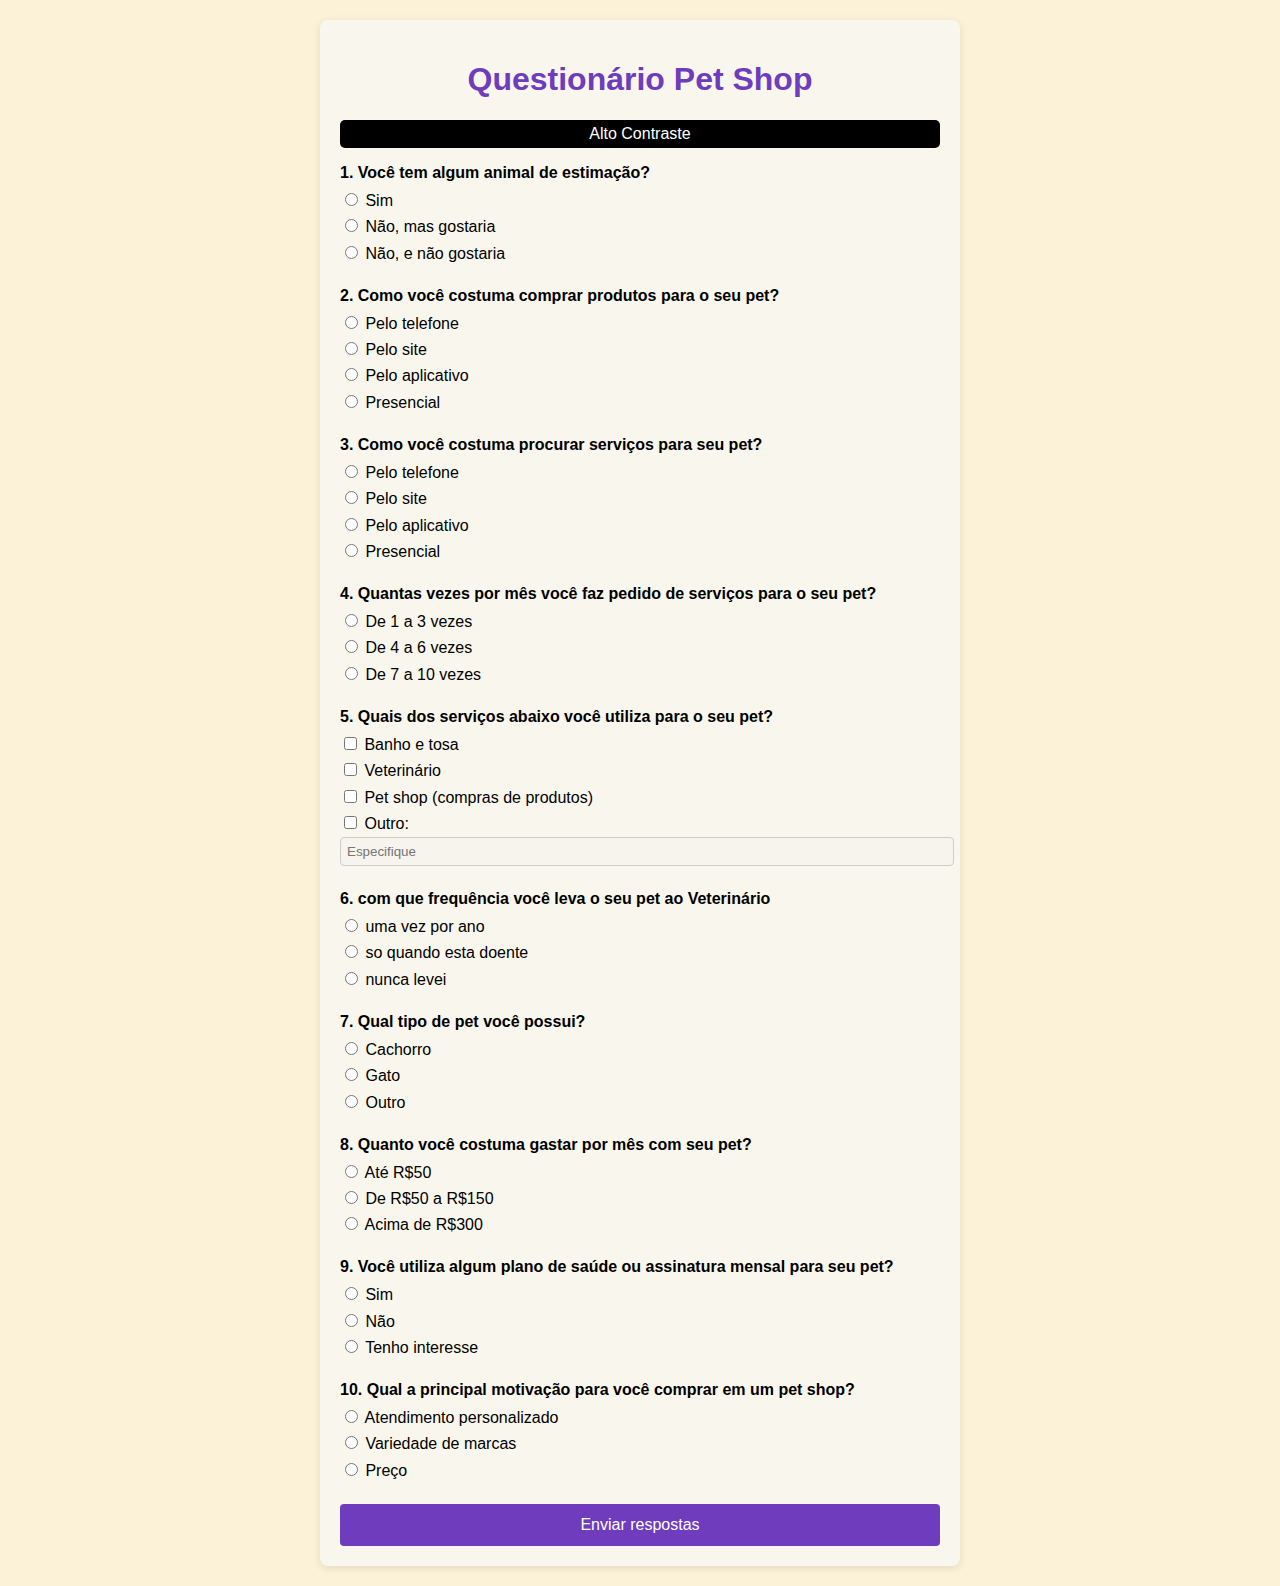
<file: questionario/questionario.html>
<!DOCTYPE html>
<html lang="pt-BR">
<head>
  <meta charset="UTF-8" />
  <meta name="viewport" content="width=device-width, initial-scale=1.0"/>
  <title>Questionário Pet Shop</title>
  <style>

 button.contraste {
      display: block;
      width: 100%;
      padding: 12px;
      background: #6e3cbc;
      color: white;
      border: none;
      border-radius: 4px;
      font-size: 1rem;
      cursor: pointer;
 }
body.contraste {
  background: #000 !important;
  color: #fff !important;
}

body.contraste .container {
  background: #111 !important;
  color: #fff;
}

body.contraste input,
body.contraste select,
body.contraste textarea {
  background: #333;
  color: #fff;
  border: 1px solid #fff;
}

body.contraste label {
  color: #fff;
}

body.contraste button {
  background: #fff !important;
  color: #000 !important;
}

    body {
      font-family: Arial, sans-serif;
      background:   #fcf2d8;
;
      margin: 0;
      padding: 20px;
    }
    .container {
      max-width: 600px;
      margin: auto;
      background: #f9f7ed;
      border-radius: 8px;
      box-shadow: 0 2px 8px rgba(0,0,0,0.1);
      padding: 20px;
    }
    h1 {
      text-align: center;
      color: #6e3cbc;
    }
    .question {
      margin-bottom: 1.5rem;
    }
    .question p {
      font-weight: bold;
      margin-bottom: 0.5rem;
    }
    .options label {
      display: block;
      margin-bottom: 0.4rem;
      cursor: pointer;
    }
    .options input[type="text"] {
      width: 100%;
      padding: 6px;
      margin-top: 4px;
      border: 1px solid #ccc;
      border-radius: 4px;
    }
    button {
      display: block;
      width: 100%;
      padding: 12px;
      background: #6e3cbc;
      color: white;
      border: none;
      border-radius: 4px;
      font-size: 1rem;
      cursor: pointer;
    }
    button:hover {
      background: #5b329b;
    }
    #result {
      margin-top: 20px;
      background: #eef;
      padding: 15px;
      border-radius: 6px;
    }
  </style>
</head>
<body>

  <div class="container">
    <h1>Questionário Pet Shop</h1>
    <form id="surveyForm">
       <button id="toggle-contrast" style="position: justify; top: 5px; right: 5px; z-index: 5; padding: 5px; background: #000; color: #fff; border: none; border-radius: 5px; cursor: pointer;">
  Alto Contraste
</button>
      <!-- 1 -->
      <div class="question">
        <p>1. Você tem algum animal de estimação?</p>
        <div class="options">
          <label><input type="radio" name="q1" value="Sim" required> Sim</label>
          <label><input type="radio" name="q1" value="Não, mas gostaria"> Não, mas gostaria</label>
          <label><input type="radio" name="q1" value="Não, e não gostaria"> Não, e não gostaria</label>
        </div>
      </div>

      <!-- 2 -->
      <div class="question">
        <p>2. Como você costuma comprar produtos para o seu pet?</p>
        <div class="options">
          <label><input type="radio" name="q2" value="Pelo telefone" required> Pelo telefone</label>
          <label><input type="radio" name="q2" value="Pelo site"> Pelo site</label>
          <label><input type="radio" name="q2" value="Pelo aplicativo"> Pelo aplicativo</label>
          <label><input type="radio" name="q2" value="Presencial"> Presencial</label>
        </div>
      </div>

      <!-- 3 -->
      <div class="question">
        <p>3. Como você costuma procurar serviços para seu pet?</p>
        <div class="options">
          <label><input type="radio" name="q3" value="Pelo telefone" required> Pelo telefone</label>
          <label><input type="radio" name="q3" value="Pelo site"> Pelo site</label>
          <label><input type="radio" name="q3" value="Pelo aplicativo"> Pelo aplicativo</label>
          <label><input type="radio" name="q3" value="Presencial"> Presencial</label>
        </div>
      </div>

      <!-- 4 -->
      <div class="question">
        <p>4. Quantas vezes por mês você faz pedido de serviços para o seu pet?</p>
        <div class="options">
          <label><input type="radio" name="q4" value="De 1 a 3 vezes" required> De 1 a 3 vezes</label>
          <label><input type="radio" name="q4" value="De 4 a 6 vezes"> De 4 a 6 vezes</label>
          <label><input type="radio" name="q4" value="De 7 a 10 vezes"> De 7 a 10 vezes</label>
        </div>
      </div>

      <!-- 5 -->
      <div class="question">
        <p>5. Quais dos serviços abaixo você utiliza para o seu pet?</p>
        <div class="options">
          <label><input type="checkbox" name="q5" value="Banho e tosa"> Banho e tosa</label>
          <label><input type="checkbox" name="q5" value="Veterinário"> Veterinário</label>
          <label><input type="checkbox" name="q5" value="Pet shop (compras de produtos)"> Pet shop (compras de produtos)</label>
          <label>
            <input type="checkbox" id="otherChk" name="q5" value="Outro"> Outro:
            <input type="text" id="otherText" placeholder="Especifique" disabled>
          </label>
        </div>
      </div>

  <!-- 6 -->
      <div class="question">
        <p>6. com que frequência você leva o seu pet ao Veterinário</p>
        <div class="options">
          <label><input type="radio" name="q6" value="uma vez por ano" required> uma vez por ano</label>
          <label><input type="radio" name="q6" value="so quando esta doente "> so quando esta doente </label>
          <label><input type="radio" name="q6" value="nunca levei "> nunca levei </label>
        </div>
      </div>

      <!-- 7 -->
      <div class="question">
        <p>7. Qual tipo de pet você possui?</p>
        <div class="options">
          <label><input type="radio" name="q7" value="Cachorro" required> Cachorro</label>
          <label><input type="radio" name="q7" value="Gato "> Gato </label>
          <label><input type="radio" name="q7" value="Outro "> Outro </label>
        </div>
      </div>

      <!-- 8 -->
      <div class="question">
        <p>8. Quanto você costuma gastar por mês com seu pet?</p>
        <div class="options">
          <label><input type="radio" name="q8" value="Até R$50" required> Até R$50</label>
          <label><input type="radio" name="q8" value="De R$50 a R$150"> De R$50 a R$150 </label>
          <label><input type="radio" name="q8" value="Acima de R$300"> Acima de R$300 </label>
        </div>
      </div>

      <!-- 9 -->
      <div class="question">
        <p>9.  Você utiliza algum plano de saúde ou assinatura mensal para seu pet?</p>
        <div class="options">
          <label><input type="radio" name="q9" value="Sim" required> Sim</label>
          <label><input type="radio" name="q9" value="Nao"> Não </label>
          <label><input type="radio" name="q9" value="Tenho interesse "> Tenho interesse </label>
        </div>
      </div>

      <!-- 10 -->
      <div class="question">
        <p>10. Qual a principal motivação para você comprar em um pet shop?</p>
        <div class="options">
          <label><input type="radio" name="q10" value="Atendimento personalizado" required> Atendimento personalizado</label>
          <label><input type="radio" name="q10" value="Variedade de marcas"> Variedade de marcas</label>
          <label><input type="radio" name="q10" value="Preço"> Preço </label>
        </div>
      </div>
      

      <button type="submit">Enviar respostas</button>
    </form>

    <div id="result" hidden></div>
  </div>

  <script>
document.getElementById('otherChk').addEventListener('change', function(){
  document.getElementById('otherText').disabled = !this.checked;
  if(!this.checked) document.getElementById('otherText').value = '';
});

document.getElementById('surveyForm').addEventListener('submit', function(e){
  e.preventDefault();
  const form = e.target;
  const data = {};

  ['q1','q2','q3','q4','q6','q7','q8','q9','q10'].forEach(name => {
    data[name] = form.elements[name].value;
  });

  const checks = [...form.querySelectorAll('input[name="q5"]:checked')]
    .map(ch => ch.value === 'Outro'
      ? (document.getElementById('otherText').value || 'Outro')
      : ch.value
    );
  data.q5 = checks;

  fetch("salvar_respostas.php", {
    method: "POST",
    headers: { "Content-Type": "application/json" },
    body: JSON.stringify(data)
  })
  .then(res => res.json())
  .then(res => {
    alert(res.msg);
    if (res.status === "ok") {
      form.reset();
      document.getElementById('otherText').disabled = true;
    }
  })
  .catch(err => {
    alert("Erro ao enviar respostas.");
    console.error(err);
  });
});



  document.getElementById('toggle-contrast').addEventListener('click', () => {
    document.body.classList.toggle('contraste');
  });


</script>

</body>
</html>
</file>
<file: blog/css/blog.css>
@import url('https://fonts.googleapis.com/css2?family=Poppins:wght@100;200;300;400;500&family=Roboto:wght@100;300;400&display=swap');


 .dark-mode {
    background-color: black;
    color: white;
}

.dark-mode a {
    color: #f1efef;
}
* {
    font-family: 'Poppins', sans-serif;
    margin: 0;
    padding: 0;
    box-sizing: border-box;
    text-decoration: none;
}
:root{
--color-primary: #f4e3b8; 
--color-secondary: #fefefe;
--color-black: #000;
--color-white:#ffffff;
}


body{
 background-color: #f6edd7;
    padding:0 2rem;
}
header,
.hero-section,
.courses-section,
footer {
    border-color: var(--color-black);
    border-style: solid;
    border-width: 0 1px 1px 1px;
    padding: 1.25rem;
}

header img {
    display: block;
    margin: 1rem auto;

}
.imgtm {
    width: 200px;
    height: 200px;
}
.imgti {
    width: 100px;
    height: 100px;
}

header nav {
    display: grid;
    grid-template-columns: 1fr 1fr;
    margin: 1rem auto 0;
}
nav a {
    color: var(--color-black);
    font-size: 1.25rem;
    padding: .5rem;
    text-decoration: none;
}

header nav a:nth-child(2n-1) {
    text-align: right;
}

.button { 
    background-color: var(--color-primary);
    border: 2px solid var(--color-black);
    box-shadow: 4px 4px 0 var(--color-black);
    color: var(--color-black);
    display: block;
    font-size: 1.25rem;
    padding: 1rem 1rem;
    max-width: 14rem;
    text-align: center;
    text-decoration: none;
    text-transform: uppercase;
}

.hero-section {
    padding-right: 0;
    padding-bottom: 5rem;
}
.hero-section img {
    display: block;
    margin: 1.25rem 0 0 auto;
    max-width: 80%;
    
}

h1 {
    font-size: 3rem;
    line-height: 105%;
}
h2 {
    font-size: 2.5rem;
}

.hero-section p {
    font-size: 1.25rem;
    padding-right: 1.25rem;
}

.hero-section .button{
    position: relative;
}

.hero-section .button::after {
content: '';
background: url();
position: absolute;
top: 5rem;
right: -4rem;
height: 48px;
width: 132px;
}

.decoration{
    display: block;
    position: relative;
}

.decoration::after {
    content: '';
    background: url();
    position: absolute;
    height: 36px;
    width: 40px;

}

.courses-section {
    padding-bottom: 8rem;
}

/*Rodape*/
footer{
    border-bottom: 0 ;
    padding: 1rem 1.25rem 4rem;
}

footer nav a {
    display: block;
    padding-left: 0;
}

.newsletter-form label{
    display: block;
    font-size: 1.5rem;
}

.newsletter-form input{
    border: 2px solid var(--color-black);
    box-shadow: 4px 4px 0 var(--color-black);
    font-size: 1.5rem;
    padding: 0.5rem;
    width: 50%;
}

/* Ultilitarios*/
.mt-1{
    margin-top: 1rem;
}
.mt-2{
    margin-top: 2rem;
}
.mb-1{
    margin-bottom: 1rem;
}
.mb-2{
    margin-bottom: 2rem;
}

.mx-auto{
    margin-left: auto;
    margin-right: auto;
}

.text-primary{
    color: var(--color-primary);
}
.text-center{
    text-align: center;
}

/* responsibilidade*/
@media screen and (min-width:40px){
    header nav{
        display: block;
        text-align: center;
    }
}

@media screen and (min-width: 48rem ){
    header div{
        display: flex;
        align-items: center;
        justify-content: space-between;
    }

    header img,
    header nav,
    header .button {
        margin: 0;
    }
}

@media screen and (min-width: 72rem ){
    .container {
        display: flex;
        align-items: center;
        margin: 0 auto;

    }
    .container.row-reverse {
        flex-direction: row-reverse;
    }

    .about-column{
        flex: 2;
    }

    .about-column p {
        font-size: 1.25rem;
        max-width: 30rem;
    }

    footer nav {
        flex: 1;
    }

    .newsletter-form {
        flex: 3;
    }



}
</file>
<file: cadastro/src/style/style.css>
body {
    font-family: Arial, sans-serif;
    background-color: #f8e8d9;
    display: flex;
    justify-content: center;
    align-items: center;
    height: 100vh;
    margin: 0;
}

.container {
    background: #fff;
    padding: 30px;
    border-radius: 10px;
    box-shadow: 0px 0px 10px rgba(0, 0, 0, 0.1);
    text-align: center;
    width: 300px;
}

h2 {
    color: #d49466;
}

label {
    display: block;
    margin: 10px 0 5px;
    color: #444;
}

input {
    width: 100%;
    padding: 8px;
    margin-bottom: 10px;
    border: 1px solid #ccc;
    border-radius: 5px;
}

button {
    background-color: #d49466;
    color: white;
    padding: 10px;
    width: 100%;
    border: none;
    border-radius: 5px;
    cursor: pointer;
}

button:hover {
    background-color: #b97a50;
}

p {
    margin-top: 10px;
}

a {
    color: #d49466;
    text-decoration: none;
}

a:hover {
    text-decoration: underline;
}
</file>
